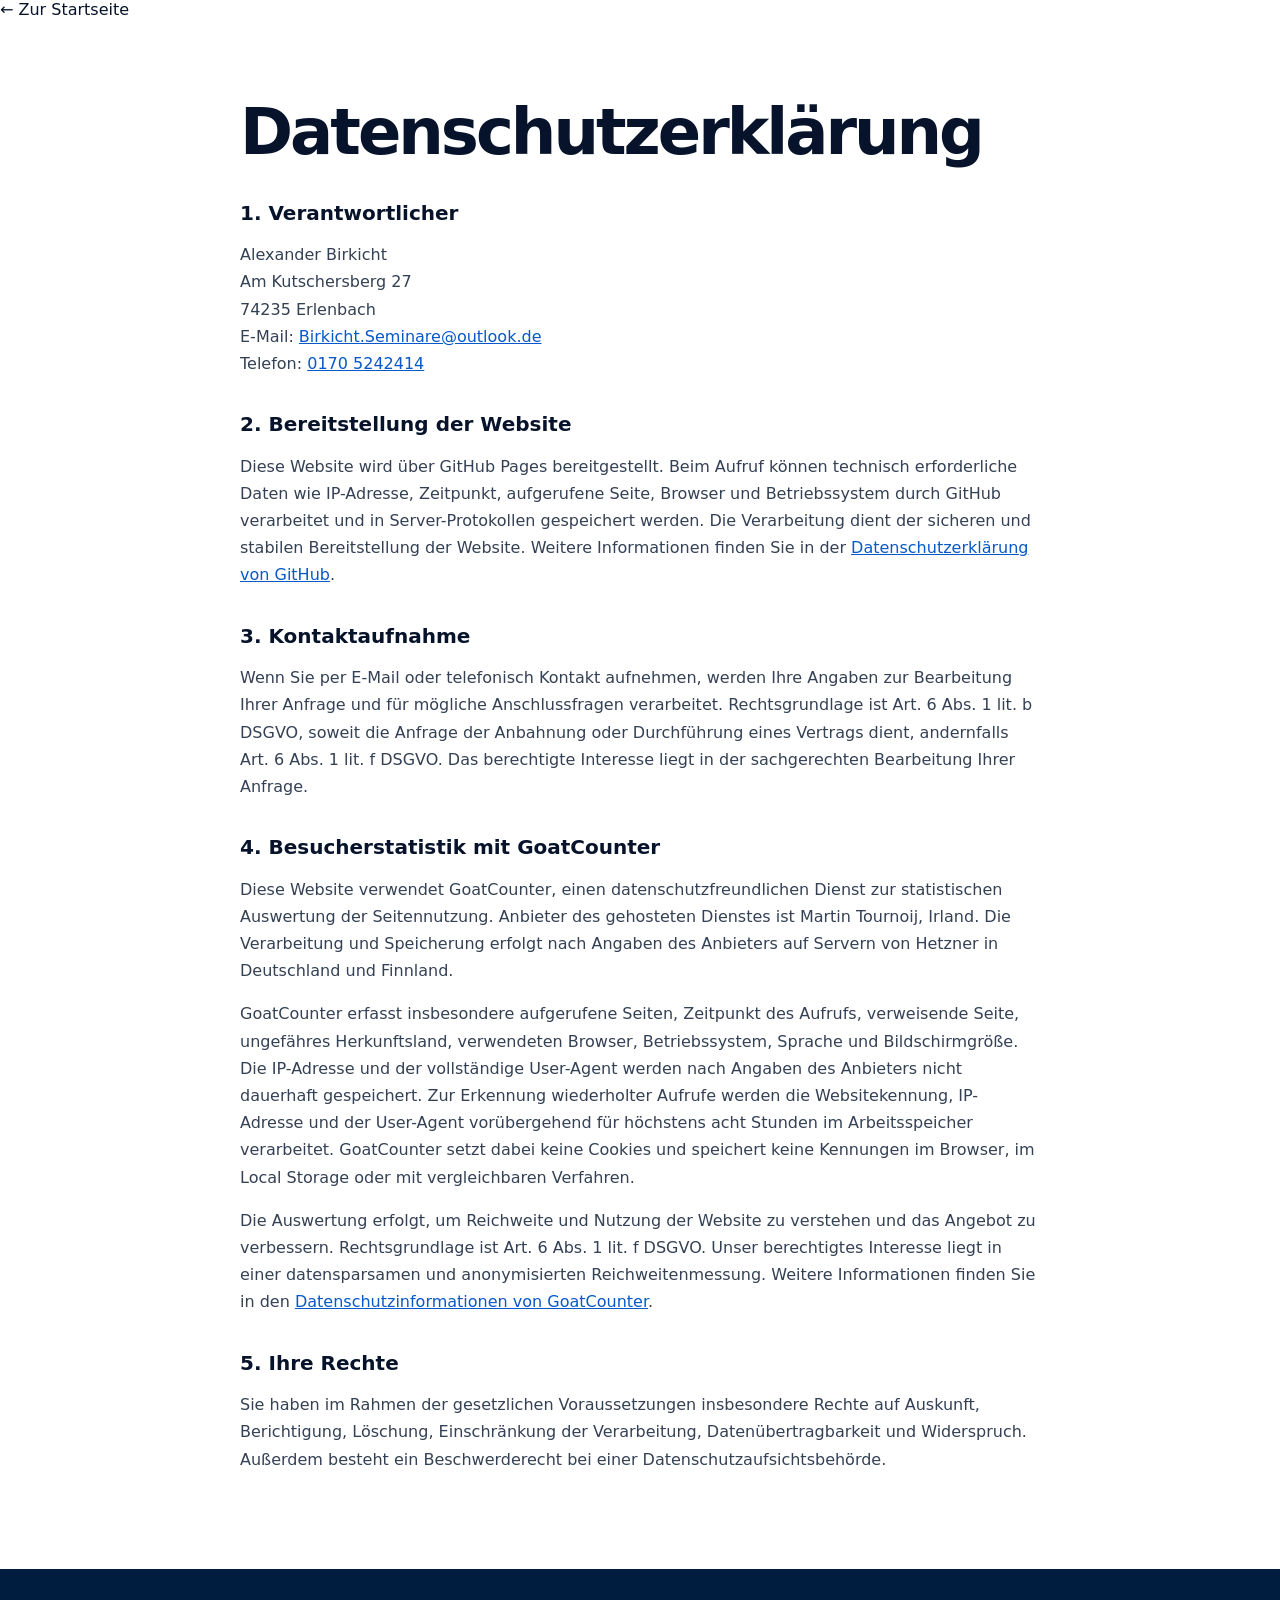
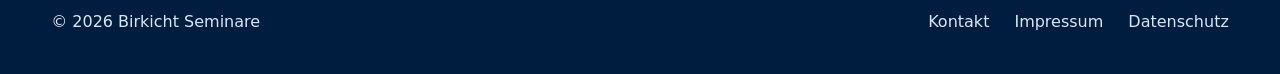
<file: datenschutz.html>
<!doctype html>
<html lang="de">
<head>
  <meta charset="utf-8">
  <meta name="viewport" content="width=device-width, initial-scale=1">
  <title>Datenschutz – Birkicht Seminare</title>
  <link rel="stylesheet" href="styles.css">
</head>
<body>
  <header class="simple-header"><a href="index.html">← Zur Startseite</a></header>

  <main class="legal-page">
    <h1>Datenschutzerklärung</h1>

    <h2>1. Verantwortlicher</h2>
    <p>Alexander Birkicht<br>
      Am Kutschersberg 27<br>
      74235 Erlenbach<br>
      E-Mail: <a href="mailto:Birkicht.Seminare@outlook.de">Birkicht.Seminare@outlook.de</a><br>
      Telefon: <a href="tel:+491705242414">0170 5242414</a>
    </p>

    <h2>2. Bereitstellung der Website</h2>
    <p>Diese Website wird über GitHub Pages bereitgestellt. Beim Aufruf können technisch erforderliche Daten wie IP-Adresse, Zeitpunkt, aufgerufene Seite, Browser und Betriebssystem durch GitHub verarbeitet und in Server-Protokollen gespeichert werden. Die Verarbeitung dient der sicheren und stabilen Bereitstellung der Website. Weitere Informationen finden Sie in der <a href="https://docs.github.com/de/site-policy/privacy-policies/github-general-privacy-statement" target="_blank" rel="noopener noreferrer">Datenschutzerklärung von GitHub</a>.</p>

    <h2>3. Kontaktaufnahme</h2>
    <p>Wenn Sie per E-Mail oder telefonisch Kontakt aufnehmen, werden Ihre Angaben zur Bearbeitung Ihrer Anfrage und für mögliche Anschlussfragen verarbeitet. Rechtsgrundlage ist Art. 6 Abs. 1 lit. b DSGVO, soweit die Anfrage der Anbahnung oder Durchführung eines Vertrags dient, andernfalls Art. 6 Abs. 1 lit. f DSGVO. Das berechtigte Interesse liegt in der sachgerechten Bearbeitung Ihrer Anfrage.</p>

    <h2>4. Besucherstatistik mit GoatCounter</h2>
    <p>Diese Website verwendet GoatCounter, einen datenschutzfreundlichen Dienst zur statistischen Auswertung der Seitennutzung. Anbieter des gehosteten Dienstes ist Martin Tournoij, Irland. Die Verarbeitung und Speicherung erfolgt nach Angaben des Anbieters auf Servern von Hetzner in Deutschland und Finnland.</p>
    <p>GoatCounter erfasst insbesondere aufgerufene Seiten, Zeitpunkt des Aufrufs, verweisende Seite, ungefähres Herkunftsland, verwendeten Browser, Betriebssystem, Sprache und Bildschirmgröße. Die IP-Adresse und der vollständige User-Agent werden nach Angaben des Anbieters nicht dauerhaft gespeichert. Zur Erkennung wiederholter Aufrufe werden die Websitekennung, IP-Adresse und der User-Agent vorübergehend für höchstens acht Stunden im Arbeitsspeicher verarbeitet. GoatCounter setzt dabei keine Cookies und speichert keine Kennungen im Browser, im Local Storage oder mit vergleichbaren Verfahren.</p>
    <p>Die Auswertung erfolgt, um Reichweite und Nutzung der Website zu verstehen und das Angebot zu verbessern. Rechtsgrundlage ist Art. 6 Abs. 1 lit. f DSGVO. Unser berechtigtes Interesse liegt in einer datensparsamen und anonymisierten Reichweitenmessung. Weitere Informationen finden Sie in den <a href="https://www.goatcounter.com/help/privacy" target="_blank" rel="noopener noreferrer">Datenschutzinformationen von GoatCounter</a>.</p>

    <h2>5. Ihre Rechte</h2>
    <p>Sie haben im Rahmen der gesetzlichen Voraussetzungen insbesondere Rechte auf Auskunft, Berichtigung, Löschung, Einschränkung der Verarbeitung, Datenübertragbarkeit und Widerspruch. Außerdem besteht ein Beschwerderecht bei einer Datenschutzaufsichtsbehörde.</p>
  </main>

  <footer class="site-footer"><span>© 2026 Birkicht Seminare</span><nav><a href="kontakt.html">Kontakt</a><a href="impressum.html">Impressum</a><a href="datenschutz.html">Datenschutz</a></nav></footer>

  <script data-goatcounter="https://birkicht-seminare.goatcounter.com/count"
          async src="//gc.zgo.at/count.js"></script>
</body>
</html>
</file>
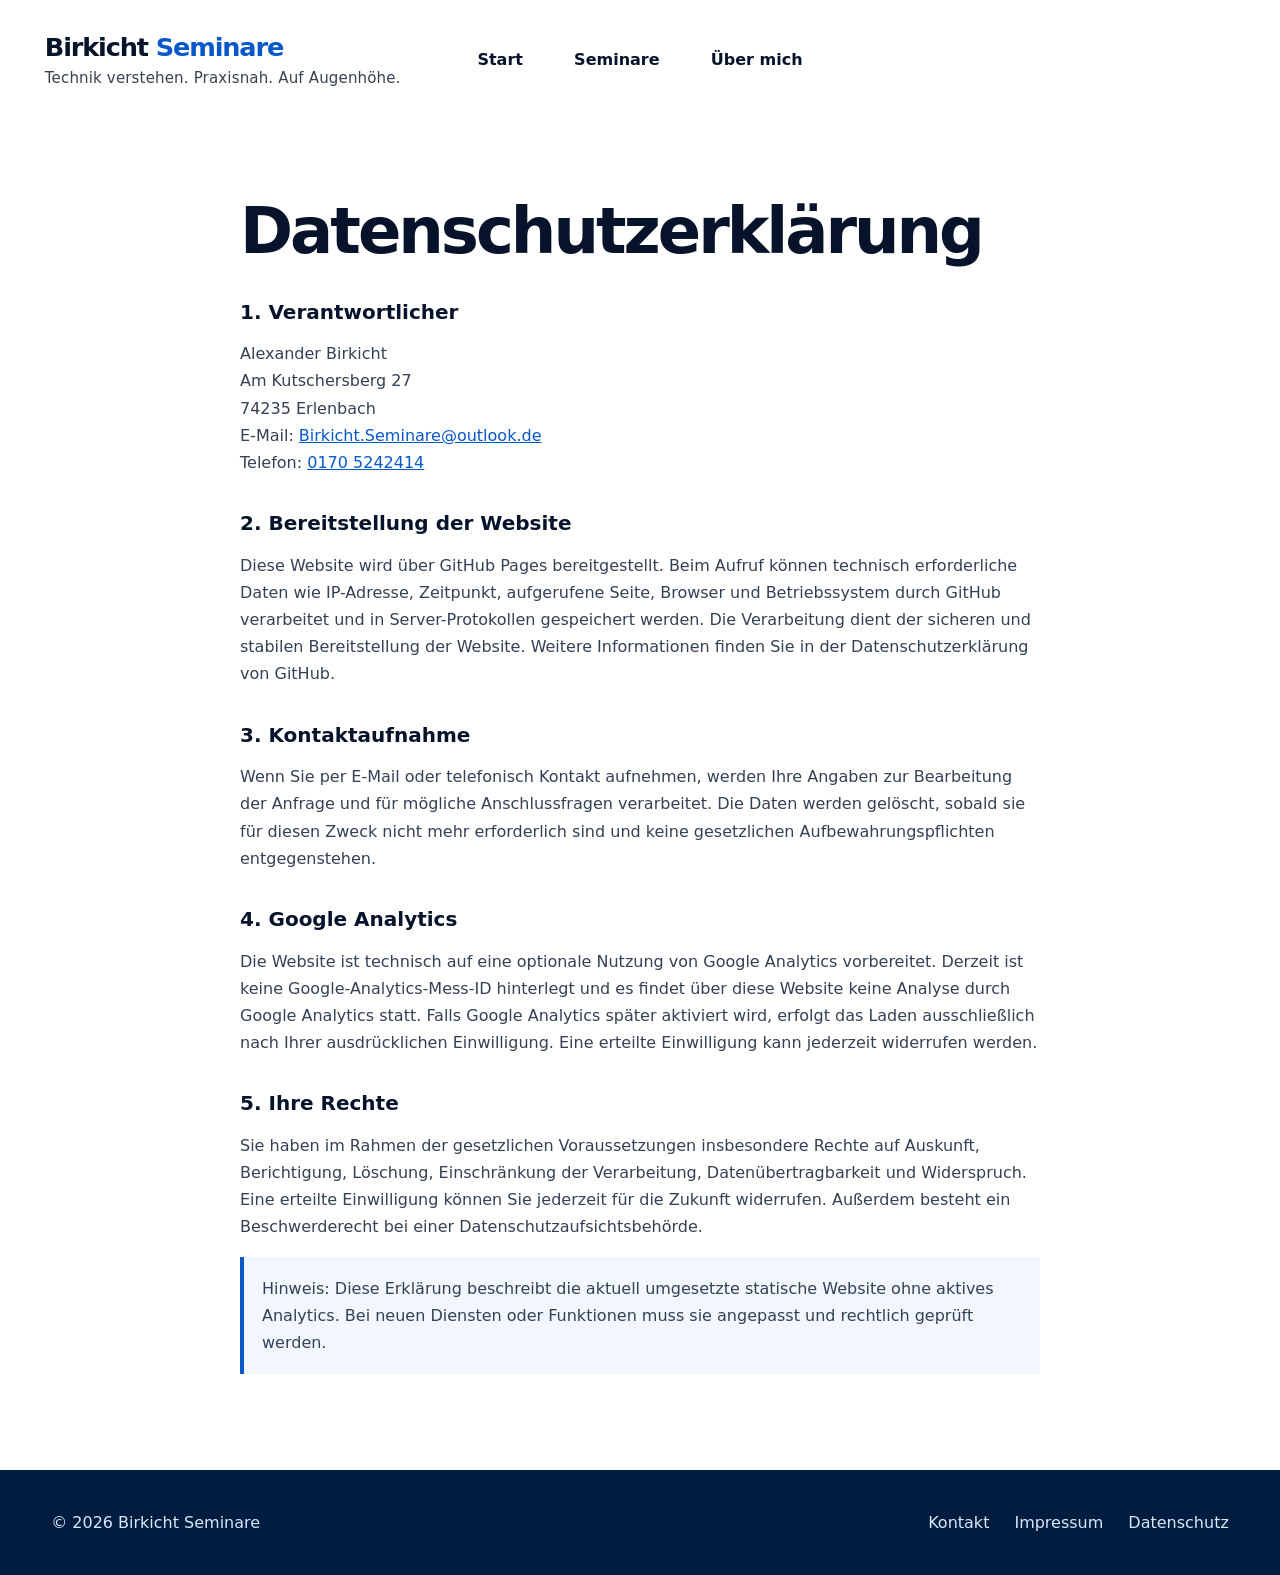
<file: assets/datenschutz.html>
<!doctype html><html lang="de"><head><meta charset="utf-8"><meta name="viewport" content="width=device-width, initial-scale=1"><title>Datenschutz – Birkicht Seminare</title><link rel="stylesheet" href="styles.css"></head><body>
<header class="site-header"><a class="brand" href="index.html"><span>Birkicht <b>Seminare</b></span><small>Technik verstehen. Praxisnah. Auf Augenhöhe.</small></a><nav class="nav"><a href="index.html">Start</a><a href="seminare.html">Seminare</a><a href="ueber-mich.html">Über mich</a></nav></header>
<main class="legal-page"><h1>Datenschutzerklärung</h1><h2>1. Verantwortlicher</h2><p>Alexander Birkicht<br>Am Kutschersberg 27<br>74235 Erlenbach<br>E-Mail: <a href="mailto:Birkicht.Seminare@outlook.de">Birkicht.Seminare@outlook.de</a><br>Telefon: <a href="tel:+491705242414">0170 5242414</a></p>
<h2>2. Bereitstellung der Website</h2><p>Diese Website wird über GitHub Pages bereitgestellt. Beim Aufruf können technisch erforderliche Daten wie IP-Adresse, Zeitpunkt, aufgerufene Seite, Browser und Betriebssystem durch GitHub verarbeitet und in Server-Protokollen gespeichert werden. Die Verarbeitung dient der sicheren und stabilen Bereitstellung der Website. Weitere Informationen finden Sie in der Datenschutzerklärung von GitHub.</p>
<h2>3. Kontaktaufnahme</h2><p>Wenn Sie per E-Mail oder telefonisch Kontakt aufnehmen, werden Ihre Angaben zur Bearbeitung der Anfrage und für mögliche Anschlussfragen verarbeitet. Die Daten werden gelöscht, sobald sie für diesen Zweck nicht mehr erforderlich sind und keine gesetzlichen Aufbewahrungspflichten entgegenstehen.</p>
<h2>4. Google Analytics</h2><p>Die Website ist technisch auf eine optionale Nutzung von Google Analytics vorbereitet. Derzeit ist keine Google-Analytics-Mess-ID hinterlegt und es findet über diese Website keine Analyse durch Google Analytics statt. Falls Google Analytics später aktiviert wird, erfolgt das Laden ausschließlich nach Ihrer ausdrücklichen Einwilligung. Eine erteilte Einwilligung kann jederzeit widerrufen werden.</p>
<h2>5. Ihre Rechte</h2><p>Sie haben im Rahmen der gesetzlichen Voraussetzungen insbesondere Rechte auf Auskunft, Berichtigung, Löschung, Einschränkung der Verarbeitung, Datenübertragbarkeit und Widerspruch. Eine erteilte Einwilligung können Sie jederzeit für die Zukunft widerrufen. Außerdem besteht ein Beschwerderecht bei einer Datenschutzaufsichtsbehörde.</p>
<p class="legal-note">Hinweis: Diese Erklärung beschreibt die aktuell umgesetzte statische Website ohne aktives Analytics. Bei neuen Diensten oder Funktionen muss sie angepasst und rechtlich geprüft werden.</p></main>
<footer class="site-footer"><span>© 2026 Birkicht Seminare</span><nav><a href="kontakt.html">Kontakt</a><a href="impressum.html">Impressum</a><a href="datenschutz.html">Datenschutz</a></nav></footer><script src="analytics.js"></script></body></html>
</file>
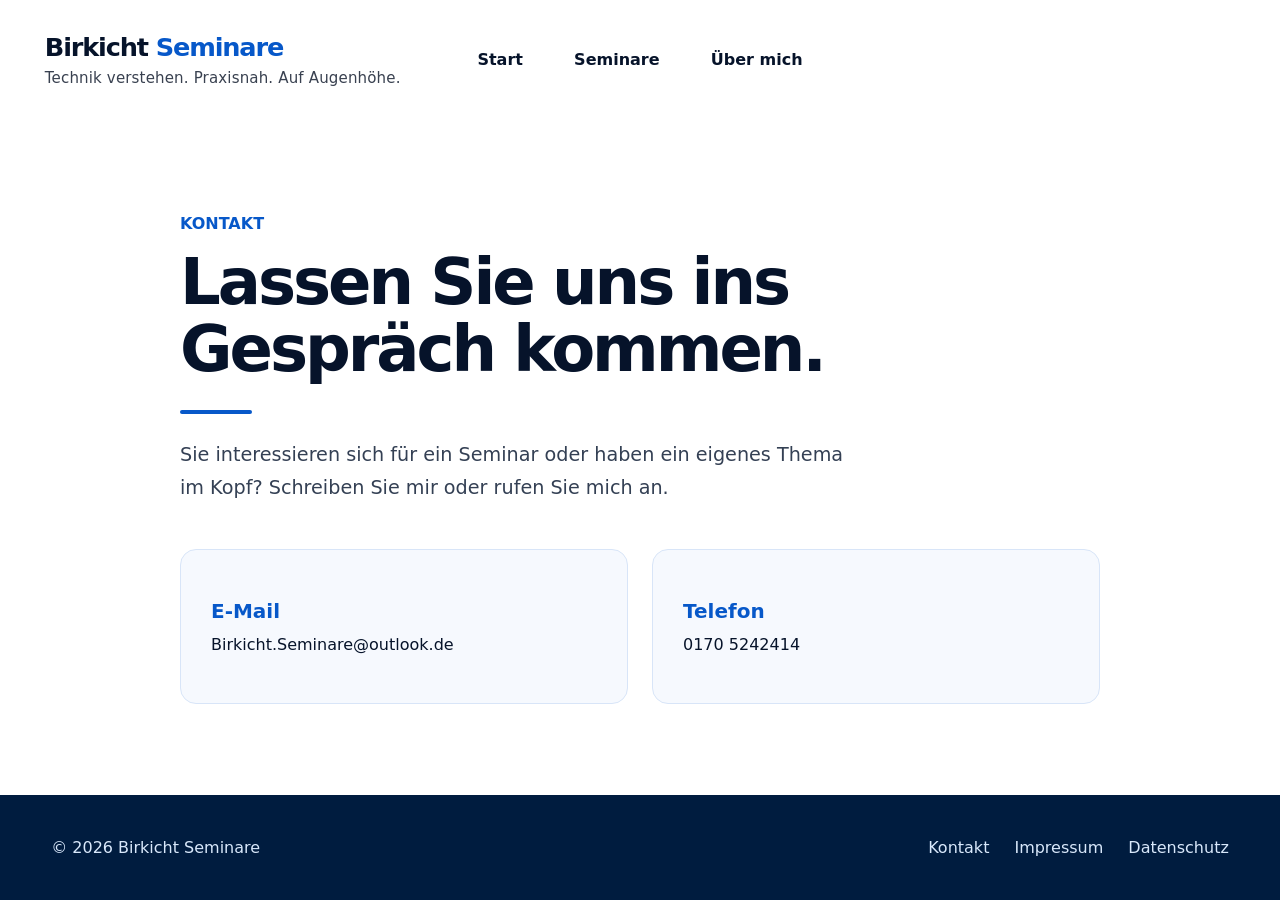
<file: assets/kontakt.html>
<!doctype html><html lang="de"><head><meta charset="utf-8"><meta name="viewport" content="width=device-width, initial-scale=1"><title>Kontakt – Birkicht Seminare</title><link rel="stylesheet" href="styles.css"></head><body>
<header class="site-header"><a class="brand" href="index.html"><span>Birkicht <b>Seminare</b></span><small>Technik verstehen. Praxisnah. Auf Augenhöhe.</small></a><nav class="nav"><a href="index.html">Start</a><a href="seminare.html">Seminare</a><a href="ueber-mich.html">Über mich</a></nav></header>
<main class="content-page"><p class="eyebrow">KONTAKT</p><h1>Lassen Sie uns ins Gespräch kommen.</h1><span class="accent-line"></span><p class="lead">Sie interessieren sich für ein Seminar oder haben ein eigenes Thema im Kopf? Schreiben Sie mir oder rufen Sie mich an.</p><div class="contact-cards"><a href="mailto:Birkicht.Seminare@outlook.de"><strong>E-Mail</strong><span>Birkicht.Seminare@outlook.de</span></a><a href="tel:+491705242414"><strong>Telefon</strong><span>0170 5242414</span></a></div></main>
<footer class="site-footer"><span>© 2026 Birkicht Seminare</span><nav><a href="kontakt.html">Kontakt</a><a href="impressum.html">Impressum</a><a href="datenschutz.html">Datenschutz</a></nav></footer><script src="analytics.js"></script></body></html>
</file>
<file: styles.css>
:root {
  --blue: #0758c9;
  --blue-dark: #0048ad;
  --ink: #06132a;
  --muted: #344054;
  --line: #d8e5f8;
  --white: #fff;
  --max-width: 1440px;
}

* { box-sizing: border-box; }

html { scroll-behavior: smooth; }

body {
  margin: 0;
  min-height: 100vh;
  display: flex;
  flex-direction: column;
  color: var(--ink);
  background: var(--white);
  font-family: Inter, ui-sans-serif, system-ui, -apple-system, BlinkMacSystemFont, "Segoe UI", sans-serif;
  -webkit-font-smoothing: antialiased;
}

body > main { flex: 1 0 auto; }
.site-footer { flex-shrink: 0; width: 100%; }

a { color: inherit; text-decoration: none; }

.site-header {
  width: min(calc(100% - 7vw), var(--max-width));
  height: 118px;
  margin: 0 auto;
  display: grid;
  grid-template-columns: 1fr auto 1fr;
  align-items: center;
  gap: 32px;
  position: relative;
  z-index: 10;
}

.brand { display: flex; flex-direction: column; align-items: flex-start; }
.brand > span { font-size: clamp(1.55rem, 2vw, 2.05rem); font-weight: 800; letter-spacing: -.045em; }
.brand > span b { color: var(--blue); font: inherit; }
.brand small { margin-top: 7px; color: #394150; font-size: .94rem; letter-spacing: .01em; }

.nav { height: 100%; display: flex; align-items: center; gap: clamp(30px, 4vw, 62px); font-weight: 600; }
.nav a { height: 100%; display: grid; place-items: center; position: relative; transition: color .2s ease; }
.nav a:hover, .nav a:focus-visible, .nav a.active { color: var(--blue); }
.nav a.active::after { content: ""; width: 50px; height: 3px; border-radius: 3px; background: var(--blue); position: absolute; bottom: 24px; }

.button { min-height: 54px; padding: 0 30px; border-radius: 999px; display: inline-flex; align-items: center; justify-content: center; gap: 18px; font-weight: 700; transition: transform .2s ease, box-shadow .2s ease, background .2s ease; }
.button:hover, .button:focus-visible { transform: translateY(-2px); }
.button-primary { color: white; background: linear-gradient(135deg, #0868ed, #0349b6); box-shadow: 0 9px 20px rgba(3, 76, 183, .23); }
.button-outline { color: var(--blue-dark); border: 1px solid #6f9bd6; background: rgba(255,255,255,.72); }
.header-button { justify-self: end; min-height: 52px; }

.hero {
  min-height: 580px;
  position: relative;
  overflow: hidden;
  background:
    radial-gradient(circle at 68% 47%, rgba(72, 162, 255, .25), transparent 25%),
    linear-gradient(116deg, #fff 0%, #fff 38%, #edf5ff 60%, #fff 100%);
}

.hero::after {
  content: "";
  position: absolute;
  inset: auto 0 0;
  height: 155px;
  background: linear-gradient(167deg, transparent 45%, #001c3f 46%);
  z-index: 1;
}

.hero-copy {
  width: min(calc(100% - 7vw), var(--max-width));
  min-height: 580px;
  margin: 0 auto;
  padding: 75px 0 140px 18px;
  position: relative;
  z-index: 3;
}

h1 { margin: 0; font-size: clamp(3rem, 4.25vw, 4.35rem); line-height: 1.04; letter-spacing: -.047em; }
h1 strong { color: var(--blue); font-weight: 800; }
.accent-line { display: block; width: 72px; height: 4px; margin: 28px 0 25px; border-radius: 4px; background: var(--blue); }
.hero-copy p { margin: 0; color: var(--muted); font-size: clamp(1rem, 1.35vw, 1.16rem); line-height: 1.65; }
.hero-actions { display: flex; gap: 24px; margin-top: 34px; }

.hero-photo { position: absolute; z-index: 2; right: 0; top: 0; width: 62%; height: 570px; overflow: hidden; }
.hero-photo::before { content: ""; position: absolute; z-index: 2; inset: 0 auto 0 0; width: 30%; background: linear-gradient(90deg, #f7faff 0%, rgba(247,250,255,0) 100%); }
.hero-photo img { width: 100%; height: 100%; display: block; object-fit: cover; object-position: 62% center; }

.benefits {
  width: min(calc(100% - 8vw), 1400px);
  margin: -62px auto 0;
  display: grid;
  grid-template-columns: repeat(4, 1fr);
  gap: 20px;
  position: relative;
  z-index: 5;
}

.benefit-card { min-height: 282px; padding: 27px 34px 30px; text-align: center; border: 1px solid #edf1f6; border-radius: 16px; background: rgba(255,255,255,.98); box-shadow: 0 18px 42px rgba(3, 30, 66, .1); }
.icon { width: 70px; height: 70px; margin: 0 auto 13px; border-radius: 50%; display: grid; place-items: center; color: var(--blue); background: #f1f6ff; font-size: 2.25rem; font-weight: 500; line-height: 1; text-shadow: 0 5px 13px rgba(0, 77, 186, .16); }
.icon img { width: 45px; height: 45px; display: block; }
.icon.rocket { font-size: 2.9rem; font-weight: 300; }
.benefit-card h2 { margin: 0; font-size: 1.17rem; letter-spacing: -.02em; }
.benefit-card > span { display: block; width: 36px; height: 3px; margin: 12px auto 13px; border-radius: 3px; background: var(--blue); }
.benefit-card p { margin: 0; color: var(--muted); font-size: .96rem; line-height: 1.55; }
.about { min-height: 180px; display: grid; place-items: center; padding: 60px 24px; text-align: center; font-size: 1.45rem; font-weight: 700; }
.about > div { display: flex; flex-direction: column; align-items: center; gap: 18px; }
.about a { color: var(--blue); font-size: 1rem; }
.about-page { background: linear-gradient(180deg, #f7faff 0, white 42%); }
.about-intro { width: min(calc(100% - 8vw), 1320px); margin: 0 auto; padding: 65px 0 80px; display: grid; grid-template-columns: minmax(300px, .82fr) 1.18fr; align-items: center; gap: clamp(45px, 7vw, 105px); }
.about-photo { position: relative; padding: 18px; }
.about-photo::before { content: ""; position: absolute; inset: 0 14% 8% 0; border-radius: 30px; background: #dcecff; transform: rotate(-3deg); }
.about-photo img { position: relative; z-index: 1; width: 100%; max-height: 650px; display: block; object-fit: cover; object-position: center 28%; border-radius: 26px; box-shadow: 0 24px 55px rgba(3,30,66,.16); }
.about-copy h1 { margin: 22px 0 0; font-size: clamp(2.7rem, 4.3vw, 4.5rem); }
.about-copy p:not(.eyebrow) { color: var(--muted); font-size: 1.06rem; line-height: 1.75; }
.about-copy .lead { margin-top: 24px; color: var(--ink); font-size: 1.28rem; font-weight: 650; line-height: 1.55; }
.about-details { width: min(calc(100% - 8vw), 1320px); margin: 0 auto 80px; display: grid; grid-template-columns: repeat(3, 1fr); gap: 22px; }
.about-details article { padding: 32px; border: 1px solid #e1eaf6; border-radius: 18px; background: white; box-shadow: 0 15px 40px rgba(3,30,66,.07); }
.about-details article > span { color: var(--blue); font-weight: 800; }
.about-details h2 { margin: 18px 0 12px; font-size: 1.3rem; }
.about-details p { margin: 0; color: var(--muted); line-height: 1.65; }
.about-motivation { padding: 75px max(6vw, 28px); display: grid; grid-template-columns: .8fr 1.2fr; gap: clamp(40px, 8vw, 120px); color: white; background: #001c3f; }
.about-motivation > div { max-width: 650px; }
.about-motivation .eyebrow { color: #79b5ff; }
.about-motivation h2 { margin: 18px 0 0; font-size: clamp(2rem, 3vw, 3.2rem); line-height: 1.12; }
.about-motivation p { color: #d6e2f1; font-size: 1.04rem; line-height: 1.7; }
.about-motivation .button { margin-top: 15px; }

.course-page { background: #fff; }
.course-hero { min-height: 480px; padding: 65px max(6vw, 30px); position: relative; display: flex; align-items: center; overflow: hidden; background: radial-gradient(circle at 78% 40%, rgba(58,153,255,.32), transparent 24%), linear-gradient(120deg, #f8fbff, #d8eaff); }
.course-hero::before, .course-hero::after { content: ""; position: absolute; border: 1px solid rgba(0,88,202,.14); border-radius: 50%; }
.course-hero::before { width: 420px; height: 420px; right: 8%; top: -120px; }
.course-hero::after { width: 610px; height: 610px; right: -13%; bottom: -360px; }
.course-hero-copy { width: min(760px, 64%); position: relative; z-index: 2; }
.back-link { display: inline-block; margin-bottom: 38px; color: var(--blue-dark); font-weight: 700; }
.course-hero h1 { margin: 16px 0 22px; font-size: clamp(3rem, 5vw, 5rem); }
.course-hero-copy > p:not(.eyebrow) { max-width: 660px; color: var(--muted); font-size: 1.16rem; line-height: 1.65; }
.course-hero-copy .button { margin-top: 18px; }
.course-symbol { position: absolute; z-index: 1; right: 10%; color: rgba(0,80,190,.14); font-size: clamp(9rem, 20vw, 18rem); font-weight: 800; line-height: 1; }
.course-visual { position: absolute; z-index: 1; right: 2%; top: 50%; width: 44%; height: 88%; overflow: hidden; transform: translateY(-50%); pointer-events: none; }
.course-visual img { display: block; }
.course-visual-crop img { position: absolute; top: 50%; right: 0; width: 150%; max-width: none; height: auto; transform: translateY(-50%); }
.course-visual-custom img { width: 145%; }
.course-visual-full { height: 78%; border-radius: 26px; box-shadow: 0 22px 55px rgba(0,74,170,.16); }
.course-visual-full img { width: 100%; height: 100%; object-fit: cover; object-position: center; }
.course-phone .course-symbol, .course-windows .course-symbol { font-weight: 400; }
.course-facts { width: min(calc(100% - 8vw), 1320px); margin: -34px auto 0; position: relative; z-index: 3; display: grid; grid-template-columns: repeat(4, 1fr); overflow: hidden; border: 1px solid #dfe9f6; border-radius: 16px; background: white; box-shadow: 0 16px 45px rgba(3,30,66,.1); }
.course-facts div { min-height: 120px; padding: 25px; display: flex; flex-direction: column; justify-content: center; gap: 10px; border-right: 1px solid #e2eaf4; }
.course-facts div:last-child { border: 0; }
.course-facts small { color: var(--blue); font-weight: 800; letter-spacing: .06em; }
.course-facts strong { line-height: 1.35; }
.course-body { width: min(calc(100% - 8vw), 1200px); margin: 0 auto; padding: 100px 0 85px; display: grid; grid-template-columns: 1.35fr .65fr; gap: clamp(45px, 8vw, 110px); }
.course-main h2, .course-side h2, .custom-intro h2, .topic-cloud h2 { font-size: clamp(1.9rem, 3vw, 3rem); letter-spacing: -.035em; }
.course-main p { color: var(--muted); font-size: 1.05rem; line-height: 1.75; }
.course-main h2:not(:first-of-type) { margin-top: 55px; }
.check-list { padding: 0; list-style: none; }
.check-list li { padding: 11px 0 11px 38px; position: relative; color: var(--muted); line-height: 1.5; }
.check-list li::before { content: "✓"; position: absolute; left: 0; top: 8px; width: 25px; height: 25px; display: grid; place-items: center; color: white; border-radius: 50%; background: var(--blue); font-size: .8rem; font-weight: 800; }
.course-side { padding: 32px; align-self: start; border-radius: 18px; background: #f1f6fd; }
.course-side h2 { margin-top: 0; font-size: 1.55rem; }
.course-side > ul { padding-left: 20px; color: var(--muted); line-height: 1.75; }
.device-note { margin-top: 28px; padding: 22px; border-left: 4px solid var(--blue); background: white; }
.device-note p { margin-bottom: 0; color: var(--muted); line-height: 1.55; }
.course-flow { padding: 75px max(5vw, 26px); text-align: center; background: #f4f8fe; }
.course-flow > h2 { margin: 14px 0 40px; font-size: clamp(2rem, 3.5vw, 3.4rem); }
.course-flow > div { width: min(100%, 1180px); margin: auto; display: grid; grid-template-columns: repeat(4, 1fr); gap: 18px; }
.course-flow article { padding: 28px 20px; border-radius: 15px; background: white; }
.course-flow article b { width: 38px; height: 38px; margin: auto; display: grid; place-items: center; color: var(--blue); border-radius: 50%; background: #e8f2ff; }
.course-flow h3 { margin: 17px 0 8px; }.course-flow article p { margin: 0; color: var(--muted); line-height: 1.5; }
.course-bottom { padding: 58px max(6vw, 26px); display: flex; align-items: center; justify-content: space-between; gap: 35px; color: white; background: #001c3f; }
.course-bottom h2 { margin: 0; font-size: 2rem; }.course-bottom p { margin-bottom: 0; color: #d8e5f3; }
.custom-intro { width: min(calc(100% - 8vw), 950px); margin: auto; padding: 100px 0 65px; text-align: center; }
.custom-intro > p:not(.eyebrow) { max-width: 780px; margin: auto; color: var(--muted); font-size: 1.08rem; line-height: 1.75; }
.custom-steps { width: min(calc(100% - 8vw), 1320px); margin: 0 auto 90px; display: grid; grid-template-columns: repeat(4, 1fr); gap: 18px; }
.custom-steps article { padding: 30px; border: 1px solid #e2eaf4; border-radius: 16px; }
.custom-steps b { color: var(--blue); }.custom-steps h3 { font-size: 1.25rem; }.custom-steps p { color: var(--muted); line-height: 1.6; }
.topic-cloud { padding: 75px max(5vw, 26px); text-align: center; background: #f2f7fd; }
.topic-cloud div { max-width: 900px; margin: 32px auto 0; display: flex; flex-wrap: wrap; justify-content: center; gap: 12px; }
.topic-cloud span { padding: 13px 20px; color: var(--blue-dark); border: 1px solid #a8c7ed; border-radius: 999px; background: white; font-weight: 650; }

.site-footer { min-height: 105px; padding: 28px max(4vw, 24px); display: flex; align-items: center; justify-content: space-between; gap: 24px; color: #d8e8fb; background: #001c3f; }
.site-footer nav { display: flex; flex-wrap: wrap; gap: 25px; }
.site-footer a:hover { color: white; text-decoration: underline; }
.seminar-hero { min-height: 325px; padding: 50px max(5.5vw, 28px); background: radial-gradient(circle at 82% 42%, rgba(31,123,239,.32), transparent 30%), linear-gradient(115deg, #fff 10%, #edf5ff 58%, #b8d9ff); border-bottom-right-radius: 170px; }
.seminar-hero > div { max-width: 1400px; margin: auto; }
.seminar-hero small, .eyebrow { color: var(--blue); font-weight: 800; }
.seminar-hero h1 { margin-top: 28px; font-size: clamp(2.4rem, 4vw, 3.7rem); }
.seminar-hero p { max-width: 570px; color: var(--muted); font-size: 1.08rem; line-height: 1.65; }
.seminar-grid { width: min(calc(100% - 8vw), 1400px); margin: 24px auto; display: grid; grid-template-columns: repeat(2, 1fr); gap: 24px; }
.seminar-card { overflow: hidden; border: 1px solid #e4ebf5; border-radius: 15px; background: white; box-shadow: 0 14px 40px rgba(3,30,66,.1); }
.seminar-card > img { display: block; width: 100%; height: 290px; object-fit: cover; }
.seminar-content { padding: 28px; }
.seminar-content h2 { margin: 0 0 7px; font-size: 1.32rem; }
.seminar-content h3 { margin: 0; color: var(--blue); font-size: .98rem; }
.seminar-content p { color: var(--muted); line-height: 1.6; }
.seminar-content dl { border-top: 1px solid #d8dee8; padding-top: 12px; font-size: .91rem; }
.seminar-content dl div { display: grid; grid-template-columns: 130px 1fr; gap: 10px; padding: 4px 0; }
.seminar-content dt { color: var(--blue-dark); font-weight: 650; }
.seminar-content dd { margin: 0; }
.mini-button { display: inline-flex; margin-top: 8px; padding: 12px 20px; color: white; border-radius: 999px; background: var(--blue); font-weight: 700; font-size: .9rem; }
.seminar-cta { width: min(calc(100% - 8vw), 1400px); margin: 0 auto 38px; padding: 30px 45px; display: flex; align-items: center; justify-content: space-between; gap: 30px; border-radius: 15px; background: #edf5ff; }
.seminar-cta p { margin: 7px 0 0; color: var(--muted); }
.content-page, .legal-page { width: min(calc(100% - 40px), 920px); min-height: calc(100vh - 223px); margin: 0 auto; padding: 80px 0; }
.content-page h1, .legal-page h1 { font-size: clamp(2.5rem, 5vw, 4rem); }
.lead { max-width: 690px; color: var(--muted); font-size: 1.2rem; line-height: 1.7; }
.contact-cards { display: grid; grid-template-columns: repeat(2, 1fr); gap: 24px; margin-top: 45px; }
.contact-cards a { min-height: 155px; padding: 30px; display: flex; flex-direction: column; justify-content: center; gap: 12px; border: 1px solid var(--line); border-radius: 16px; background: #f6f9fe; }
.contact-cards strong { color: var(--blue); font-size: 1.25rem; }
.contact-cards span { word-break: break-word; }
.legal-page { max-width: 800px; }
.legal-page h1 { margin-top: 0; }
.legal-page h2 { margin-top: 35px; font-size: 1.25rem; }
.legal-page p { color: var(--muted); line-height: 1.7; }
.legal-page a { color: var(--blue); text-decoration: underline; }
.legal-note { padding: 18px; border-left: 4px solid var(--blue); background: #f1f6ff; }
.consent-banner { position: fixed; z-index: 50; right: 22px; bottom: 22px; left: 22px; max-width: 960px; margin: auto; padding: 20px; display: flex; align-items: center; justify-content: space-between; gap: 22px; border-radius: 14px; color: white; background: #061a36; box-shadow: 0 15px 50px rgba(0,0,0,.3); }
.consent-banner p { margin: 5px 0 0; }
.consent-actions { display: flex; gap: 10px; }
.consent-actions button { padding: 11px 17px; border: 1px solid #c8dbf5; border-radius: 999px; color: white; background: transparent; cursor: pointer; }
.consent-actions .accept { border-color: var(--blue); background: var(--blue); }

@media (max-width: 1050px) {
  .site-header { grid-template-columns: 1fr auto; height: auto; min-height: 104px; padding: 18px 0; }
  .nav { order: 3; grid-column: 1 / -1; height: 48px; justify-content: center; }
  .nav a.active::after { bottom: 0; }
  .hero { min-height: 680px; }
  .hero-copy { min-height: 680px; padding-top: 70px; }
  .hero-photo { opacity: .42; width: 65%; height: 650px; }
  .hero-photo::before { width: 55%; }
  .benefits { grid-template-columns: repeat(2, 1fr); }
}

@media (max-width: 680px) {
  .site-header { width: min(calc(100% - 36px), var(--max-width)); grid-template-columns: 1fr; gap: 14px; }
  .brand { align-items: center; text-align: center; }
  .brand small { font-size: .78rem; }
  .header-button { display: none; }
  .nav { order: initial; grid-column: auto; width: 100%; gap: 26px; font-size: .91rem; }
  .hero { min-height: 650px; }
  .hero-copy { width: calc(100% - 36px); min-height: 650px; padding: 60px 0 155px; }
  h1 { font-size: clamp(2.7rem, 13vw, 3.8rem); }
  .desktop-only { display: none; }
  .hero-copy p { max-width: 92%; }
  .hero-actions { align-items: stretch; flex-direction: column; max-width: 310px; gap: 13px; }
  .button { min-height: 52px; padding: 0 23px; }
  .hero-photo { width: 100%; height: 650px; opacity: .19; }
  .hero-photo::before { width: 80%; }
  .benefits { width: calc(100% - 36px); grid-template-columns: 1fr; margin-top: -72px; }
  .benefit-card { min-height: auto; }
  .seminar-hero { border-bottom-right-radius: 80px; }
  .seminar-grid, .contact-cards { grid-template-columns: 1fr; }
  .seminar-card > img { height: 210px; }
  .seminar-content dl div { grid-template-columns: 112px 1fr; }
  .seminar-cta, .site-footer, .consent-banner { align-items: stretch; flex-direction: column; }
  .seminar-cta { padding: 26px; }
  .content-page, .legal-page { padding: 50px 0; }
}

@media (prefers-reduced-motion: reduce) {
  html { scroll-behavior: auto; }
  *, *::before, *::after { transition: none !important; }
}

/* Kompakte Smartphone-Ansicht */
@media (max-width: 680px) {
  .site-header { width: calc(100% - 28px); min-height: 0; padding: 15px 0 10px; gap: 8px; }
  .brand > span { font-size: 1.45rem; }
  .brand small { margin-top: 3px; font-size: .72rem; }
  .nav { height: 42px; gap: 25px; font-size: .87rem; }
  .nav a.active::after { width: 34px; height: 2px; }
  .hero { min-height: 0; display: flex; flex-direction: column; overflow: visible; background: white; }
  .hero-photo { position: relative; order: 1; top: auto; right: auto; width: 100%; height: 270px; opacity: 1; overflow: hidden; background: #edf5ff; }
  .hero-photo::before { width: 22%; background: linear-gradient(90deg, white, transparent); }
  .hero-photo img { object-fit: cover; object-position: 76% center; }
  .hero-copy { order: 2; width: calc(100% - 36px); min-height: 0; padding: 34px 0 125px; }
  h1 { font-size: clamp(2.45rem, 11.3vw, 3.25rem); line-height: 1.02; }
  .accent-line { width: 55px; height: 3px; margin: 20px 0; }
  .hero-copy p { max-width: 100%; font-size: .98rem; line-height: 1.55; }
  .hero-actions { max-width: none; margin-top: 25px; }
  .hero-actions .button { width: 100%; min-height: 48px; font-size: .93rem; }
  .hero::after { height: 100px; background: linear-gradient(166deg, transparent 45%, #001c3f 46%); }
  .benefits { width: calc(100% - 28px); grid-template-columns: repeat(2, minmax(0, 1fr)); gap: 10px; margin-top: -62px; }
  .benefit-card { min-height: 155px; padding: 16px 10px; border-radius: 12px; }
  .icon { width: 44px; height: 44px; margin-bottom: 9px; font-size: 1.45rem; }
  .icon img { width: 29px; height: 29px; }
  .icon.rocket { font-size: 1.9rem; }
  .benefit-card h2 { font-size: .88rem; line-height: 1.25; }
  .benefit-card > span { width: 28px; height: 2px; margin: 9px auto; }
  .benefit-card p { font-size: .74rem; line-height: 1.35; }
  .about { min-height: 120px; padding: 38px 20px; font-size: 1.05rem; }
  .about-intro { width: calc(100% - 36px); padding: 32px 0 48px; grid-template-columns: 1fr; gap: 36px; }
  .about-photo { padding: 10px; }
  .about-photo img { max-height: 430px; object-position: center 25%; }
  .about-copy h1 { font-size: 2.45rem; }
  .about-copy p:not(.eyebrow) { font-size: .98rem; line-height: 1.65; }
  .about-details { width: calc(100% - 36px); margin-bottom: 50px; grid-template-columns: 1fr; gap: 12px; }
  .about-details article { padding: 23px; }
  .about-motivation { padding: 48px 24px; grid-template-columns: 1fr; gap: 25px; }
  .about-motivation h2 { font-size: 2rem; }
  .course-hero { min-height: 470px; padding: 38px 22px 70px; align-items: flex-start; }
  .course-hero-copy { width: 100%; }
  .back-link { margin-bottom: 30px; }
  .course-hero h1 { font-size: 2.65rem; }
  .course-hero-copy > p:not(.eyebrow) { font-size: .98rem; }
  .course-symbol { right: -5%; bottom: 0; font-size: 9rem; }
  .course-hero:has(.course-visual) { min-height: 680px; padding-bottom: 260px; }
  .course-visual { top: auto; right: 0; bottom: 14px; width: 100%; height: 225px; transform: none; }
  .course-visual-crop img { top: 50%; right: 0; width: 150%; transform: translateY(-50%); }
  .course-visual-custom img { width: 145%; }
  .course-visual-full { right: 18px; width: calc(100% - 36px); height: 215px; border-radius: 18px; }
  .course-facts { width: calc(100% - 28px); grid-template-columns: repeat(2, 1fr); margin-top: -28px; }
  .course-facts div { min-height: 105px; padding: 18px; border-bottom: 1px solid #e2eaf4; }
  .course-facts div:nth-child(2) { border-right: 0; }
  .course-facts div:nth-child(n+3) { border-bottom: 0; }
  .course-facts small { font-size: .7rem; }
  .course-facts strong { font-size: .88rem; }
  .course-body { width: calc(100% - 36px); padding: 65px 0 55px; grid-template-columns: 1fr; gap: 35px; }
  .course-main h2, .custom-intro h2, .topic-cloud h2 { font-size: 2rem; }
  .course-side { padding: 24px; }
  .course-flow { padding: 55px 18px; }
  .course-flow > div { grid-template-columns: repeat(2, 1fr); gap: 10px; }
  .course-flow article { padding: 20px 12px; }
  .course-flow article p { font-size: .84rem; }
  .course-bottom { align-items: stretch; flex-direction: column; }
  .course-bottom .button { width: 100%; }
  .custom-intro { width: calc(100% - 36px); padding: 70px 0 45px; }
  .custom-steps { width: calc(100% - 36px); margin-bottom: 55px; grid-template-columns: 1fr; gap: 10px; }
}
</file>
<file: assets/styles.css>
:root {
  --blue: #0758c9;
  --blue-dark: #0048ad;
  --ink: #06132a;
  --muted: #344054;
  --line: #d8e5f8;
  --white: #fff;
  --max-width: 1440px;
}

* { box-sizing: border-box; }

html { scroll-behavior: smooth; }

body {
  margin: 0;
  min-height: 100vh;
  display: flex;
  flex-direction: column;
  color: var(--ink);
  background: var(--white);
  font-family: Inter, ui-sans-serif, system-ui, -apple-system, BlinkMacSystemFont, "Segoe UI", sans-serif;
  -webkit-font-smoothing: antialiased;
}

body > main { flex: 1 0 auto; }
.site-footer { flex-shrink: 0; width: 100%; }

a { color: inherit; text-decoration: none; }

.site-header {
  width: min(calc(100% - 7vw), var(--max-width));
  height: 118px;
  margin: 0 auto;
  display: grid;
  grid-template-columns: 1fr auto 1fr;
  align-items: center;
  gap: 32px;
  position: relative;
  z-index: 10;
}

.brand { display: flex; flex-direction: column; align-items: flex-start; }
.brand > span { font-size: clamp(1.55rem, 2vw, 2.05rem); font-weight: 800; letter-spacing: -.045em; }
.brand > span b { color: var(--blue); font: inherit; }
.brand small { margin-top: 7px; color: #394150; font-size: .94rem; letter-spacing: .01em; }

.nav { height: 100%; display: flex; align-items: center; gap: clamp(30px, 4vw, 62px); font-weight: 600; }
.nav a { height: 100%; display: grid; place-items: center; position: relative; transition: color .2s ease; }
.nav a:hover, .nav a:focus-visible, .nav a.active { color: var(--blue); }
.nav a.active::after { content: ""; width: 50px; height: 3px; border-radius: 3px; background: var(--blue); position: absolute; bottom: 24px; }

.button { min-height: 54px; padding: 0 30px; border-radius: 999px; display: inline-flex; align-items: center; justify-content: center; gap: 18px; font-weight: 700; transition: transform .2s ease, box-shadow .2s ease, background .2s ease; }
.button:hover, .button:focus-visible { transform: translateY(-2px); }
.button-primary { color: white; background: linear-gradient(135deg, #0868ed, #0349b6); box-shadow: 0 9px 20px rgba(3, 76, 183, .23); }
.button-outline { color: var(--blue-dark); border: 1px solid #6f9bd6; background: rgba(255,255,255,.72); }
.header-button { justify-self: end; min-height: 52px; }

.hero {
  min-height: 580px;
  position: relative;
  overflow: hidden;
  background:
    radial-gradient(circle at 68% 47%, rgba(72, 162, 255, .25), transparent 25%),
    linear-gradient(116deg, #fff 0%, #fff 38%, #edf5ff 60%, #fff 100%);
}

.hero::after {
  content: "";
  position: absolute;
  inset: auto 0 0;
  height: 155px;
  background: linear-gradient(167deg, transparent 45%, #001c3f 46%);
  z-index: 1;
}

.hero-copy {
  width: min(calc(100% - 7vw), var(--max-width));
  min-height: 580px;
  margin: 0 auto;
  padding: 75px 0 140px 18px;
  position: relative;
  z-index: 3;
}

h1 { margin: 0; font-size: clamp(3rem, 4.25vw, 4.35rem); line-height: 1.04; letter-spacing: -.047em; }
h1 strong { color: var(--blue); font-weight: 800; }
.accent-line { display: block; width: 72px; height: 4px; margin: 28px 0 25px; border-radius: 4px; background: var(--blue); }
.hero-copy p { margin: 0; color: var(--muted); font-size: clamp(1rem, 1.35vw, 1.16rem); line-height: 1.65; }
.hero-actions { display: flex; gap: 24px; margin-top: 34px; }

.hero-photo { position: absolute; z-index: 2; right: 0; top: 0; width: 62%; height: 570px; overflow: hidden; }
.hero-photo::before { content: ""; position: absolute; z-index: 2; inset: 0 auto 0 0; width: 30%; background: linear-gradient(90deg, #f7faff 0%, rgba(247,250,255,0) 100%); }
.hero-photo img { width: 100%; height: 100%; display: block; object-fit: cover; object-position: 62% center; }

.benefits {
  width: min(calc(100% - 8vw), 1400px);
  margin: -62px auto 0;
  display: grid;
  grid-template-columns: repeat(4, 1fr);
  gap: 20px;
  position: relative;
  z-index: 5;
}

.benefit-card { min-height: 282px; padding: 27px 34px 30px; text-align: center; border: 1px solid #edf1f6; border-radius: 16px; background: rgba(255,255,255,.98); box-shadow: 0 18px 42px rgba(3, 30, 66, .1); }
.icon { width: 70px; height: 70px; margin: 0 auto 13px; border-radius: 50%; display: grid; place-items: center; color: var(--blue); background: #f1f6ff; font-size: 2.25rem; font-weight: 500; line-height: 1; text-shadow: 0 5px 13px rgba(0, 77, 186, .16); }
.icon img { width: 45px; height: 45px; display: block; }
.icon.rocket { font-size: 2.9rem; font-weight: 300; }
.benefit-card h2 { margin: 0; font-size: 1.17rem; letter-spacing: -.02em; }
.benefit-card > span { display: block; width: 36px; height: 3px; margin: 12px auto 13px; border-radius: 3px; background: var(--blue); }
.benefit-card p { margin: 0; color: var(--muted); font-size: .96rem; line-height: 1.55; }
.about { min-height: 180px; display: grid; place-items: center; padding: 60px 24px; text-align: center; font-size: 1.45rem; font-weight: 700; }
.about > div { display: flex; flex-direction: column; align-items: center; gap: 18px; }
.about a { color: var(--blue); font-size: 1rem; }
.about-page { background: linear-gradient(180deg, #f7faff 0, white 42%); }
.about-intro { width: min(calc(100% - 8vw), 1320px); margin: 0 auto; padding: 65px 0 80px; display: grid; grid-template-columns: minmax(300px, .82fr) 1.18fr; align-items: center; gap: clamp(45px, 7vw, 105px); }
.about-photo { position: relative; padding: 18px; }
.about-photo::before { content: ""; position: absolute; inset: 0 14% 8% 0; border-radius: 30px; background: #dcecff; transform: rotate(-3deg); }
.about-photo img { position: relative; z-index: 1; width: 100%; max-height: 650px; display: block; object-fit: cover; object-position: center 28%; border-radius: 26px; box-shadow: 0 24px 55px rgba(3,30,66,.16); }
.about-copy h1 { margin: 22px 0 0; font-size: clamp(2.7rem, 4.3vw, 4.5rem); }
.about-copy p:not(.eyebrow) { color: var(--muted); font-size: 1.06rem; line-height: 1.75; }
.about-copy .lead { margin-top: 24px; color: var(--ink); font-size: 1.28rem; font-weight: 650; line-height: 1.55; }
.about-details { width: min(calc(100% - 8vw), 1320px); margin: 0 auto 80px; display: grid; grid-template-columns: repeat(3, 1fr); gap: 22px; }
.about-details article { padding: 32px; border: 1px solid #e1eaf6; border-radius: 18px; background: white; box-shadow: 0 15px 40px rgba(3,30,66,.07); }
.about-details article > span { color: var(--blue); font-weight: 800; }
.about-details h2 { margin: 18px 0 12px; font-size: 1.3rem; }
.about-details p { margin: 0; color: var(--muted); line-height: 1.65; }
.about-motivation { padding: 75px max(6vw, 28px); display: grid; grid-template-columns: .8fr 1.2fr; gap: clamp(40px, 8vw, 120px); color: white; background: #001c3f; }
.about-motivation > div { max-width: 650px; }
.about-motivation .eyebrow { color: #79b5ff; }
.about-motivation h2 { margin: 18px 0 0; font-size: clamp(2rem, 3vw, 3.2rem); line-height: 1.12; }
.about-motivation p { color: #d6e2f1; font-size: 1.04rem; line-height: 1.7; }
.about-motivation .button { margin-top: 15px; }

.course-page { background: #fff; }
.course-hero { min-height: 480px; padding: 65px max(6vw, 30px); position: relative; display: flex; align-items: center; overflow: hidden; background: radial-gradient(circle at 78% 40%, rgba(58,153,255,.32), transparent 24%), linear-gradient(120deg, #f8fbff, #d8eaff); }
.course-hero::before, .course-hero::after { content: ""; position: absolute; border: 1px solid rgba(0,88,202,.14); border-radius: 50%; }
.course-hero::before { width: 420px; height: 420px; right: 8%; top: -120px; }
.course-hero::after { width: 610px; height: 610px; right: -13%; bottom: -360px; }
.course-hero-copy { width: min(760px, 64%); position: relative; z-index: 2; }
.back-link { display: inline-block; margin-bottom: 38px; color: var(--blue-dark); font-weight: 700; }
.course-hero h1 { margin: 16px 0 22px; font-size: clamp(3rem, 5vw, 5rem); }
.course-hero-copy > p:not(.eyebrow) { max-width: 660px; color: var(--muted); font-size: 1.16rem; line-height: 1.65; }
.course-hero-copy .button { margin-top: 18px; }
.course-symbol { position: absolute; z-index: 1; right: 10%; color: rgba(0,80,190,.14); font-size: clamp(9rem, 20vw, 18rem); font-weight: 800; line-height: 1; }
.course-visual { position: absolute; z-index: 1; right: 2%; top: 50%; width: 44%; height: 88%; overflow: hidden; transform: translateY(-50%); pointer-events: none; }
.course-visual img { display: block; }
.course-visual-crop img { position: absolute; top: 50%; right: -2%; width: 230%; max-width: none; height: auto; transform: translateY(-50%); }
.course-ki .course-visual-crop img { right: -5%; width: 285%; }
.course-phone .course-visual-crop img { right: -5%; width: 285%; }
.course-visual-custom img { right: -3%; width: 215%; }
.course-visual-crop::before { content: ""; position: absolute; z-index: 2; inset: 0 auto 0 0; width: 7%; background: linear-gradient(90deg, #e9f3ff 15%, rgba(233,243,255,0)); pointer-events: none; }
.course-visual-full { height: 78%; border-radius: 26px; box-shadow: 0 22px 55px rgba(0,74,170,.16); }
.course-visual-full img { width: 100%; height: 100%; object-fit: cover; object-position: center; }
.course-phone .course-symbol, .course-windows .course-symbol { font-weight: 400; }
.course-facts { width: min(calc(100% - 8vw), 1320px); margin: -34px auto 0; position: relative; z-index: 3; display: grid; grid-template-columns: repeat(4, 1fr); overflow: hidden; border: 1px solid #dfe9f6; border-radius: 16px; background: white; box-shadow: 0 16px 45px rgba(3,30,66,.1); }
.course-facts div { min-height: 120px; padding: 25px; display: flex; flex-direction: column; justify-content: center; gap: 10px; border-right: 1px solid #e2eaf4; }
.course-facts div:last-child { border: 0; }
.course-facts small { color: var(--blue); font-weight: 800; letter-spacing: .06em; }
.course-facts strong { line-height: 1.35; }
.course-body { width: min(calc(100% - 8vw), 1200px); margin: 0 auto; padding: 100px 0 85px; display: grid; grid-template-columns: 1.35fr .65fr; gap: clamp(45px, 8vw, 110px); }
.course-main h2, .course-side h2, .custom-intro h2, .topic-cloud h2 { font-size: clamp(1.9rem, 3vw, 3rem); letter-spacing: -.035em; }
.course-main p { color: var(--muted); font-size: 1.05rem; line-height: 1.75; }
.course-main h2:not(:first-of-type) { margin-top: 55px; }
.check-list { padding: 0; list-style: none; }
.check-list li { padding: 11px 0 11px 38px; position: relative; color: var(--muted); line-height: 1.5; }
.check-list li::before { content: "✓"; position: absolute; left: 0; top: 8px; width: 25px; height: 25px; display: grid; place-items: center; color: white; border-radius: 50%; background: var(--blue); font-size: .8rem; font-weight: 800; }
.course-side { padding: 32px; align-self: start; border-radius: 18px; background: #f1f6fd; }
.course-side h2 { margin-top: 0; font-size: 1.55rem; }
.course-side > ul { padding-left: 20px; color: var(--muted); line-height: 1.75; }
.device-note { margin-top: 28px; padding: 22px; border-left: 4px solid var(--blue); background: white; }
.device-note p { margin-bottom: 0; color: var(--muted); line-height: 1.55; }
.course-flow { padding: 75px max(5vw, 26px); text-align: center; background: #f4f8fe; }
.course-flow > h2 { margin: 14px 0 40px; font-size: clamp(2rem, 3.5vw, 3.4rem); }
.course-flow > div { width: min(100%, 1180px); margin: auto; display: grid; grid-template-columns: repeat(4, 1fr); gap: 18px; }
.course-flow article { padding: 28px 20px; border-radius: 15px; background: white; }
.course-flow article b { width: 38px; height: 38px; margin: auto; display: grid; place-items: center; color: var(--blue); border-radius: 50%; background: #e8f2ff; }
.course-flow h3 { margin: 17px 0 8px; }.course-flow article p { margin: 0; color: var(--muted); line-height: 1.5; }
.course-bottom { padding: 58px max(6vw, 26px); display: flex; align-items: center; justify-content: space-between; gap: 35px; color: white; background: #001c3f; }
.course-bottom h2 { margin: 0; font-size: 2rem; }.course-bottom p { margin-bottom: 0; color: #d8e5f3; }
.custom-intro { width: min(calc(100% - 8vw), 950px); margin: auto; padding: 100px 0 65px; text-align: center; }
.custom-intro > p:not(.eyebrow) { max-width: 780px; margin: auto; color: var(--muted); font-size: 1.08rem; line-height: 1.75; }
.custom-steps { width: min(calc(100% - 8vw), 1320px); margin: 0 auto 90px; display: grid; grid-template-columns: repeat(4, 1fr); gap: 18px; }
.custom-steps article { padding: 30px; border: 1px solid #e2eaf4; border-radius: 16px; }
.custom-steps b { color: var(--blue); }.custom-steps h3 { font-size: 1.25rem; }.custom-steps p { color: var(--muted); line-height: 1.6; }
.topic-cloud { padding: 75px max(5vw, 26px); text-align: center; background: #f2f7fd; }
.topic-cloud div { max-width: 900px; margin: 32px auto 0; display: flex; flex-wrap: wrap; justify-content: center; gap: 12px; }
.topic-cloud span { padding: 13px 20px; color: var(--blue-dark); border: 1px solid #a8c7ed; border-radius: 999px; background: white; font-weight: 650; }

.site-footer { min-height: 105px; padding: 28px max(4vw, 24px); display: flex; align-items: center; justify-content: space-between; gap: 24px; color: #d8e8fb; background: #001c3f; }
.site-footer nav { display: flex; flex-wrap: wrap; gap: 25px; }
.site-footer a:hover { color: white; text-decoration: underline; }
.seminar-hero { min-height: 325px; padding: 50px max(5.5vw, 28px); background: radial-gradient(circle at 82% 42%, rgba(31,123,239,.32), transparent 30%), linear-gradient(115deg, #fff 10%, #edf5ff 58%, #b8d9ff); border-bottom-right-radius: 170px; }
.seminar-hero > div { max-width: 1400px; margin: auto; }
.seminar-hero small, .eyebrow { color: var(--blue); font-weight: 800; }
.seminar-hero h1 { margin-top: 28px; font-size: clamp(2.4rem, 4vw, 3.7rem); }
.seminar-hero p { max-width: 570px; color: var(--muted); font-size: 1.08rem; line-height: 1.65; }
.seminar-grid { width: min(calc(100% - 8vw), 1400px); margin: 24px auto; display: grid; grid-template-columns: repeat(2, 1fr); gap: 24px; }
.seminar-card { overflow: hidden; border: 1px solid #e4ebf5; border-radius: 15px; background: white; box-shadow: 0 14px 40px rgba(3,30,66,.1); }
.seminar-card > img { display: block; width: 100%; height: 290px; object-fit: cover; }
.seminar-content { padding: 28px; }
.seminar-content h2 { margin: 0 0 7px; font-size: 1.32rem; }
.seminar-content h3 { margin: 0; color: var(--blue); font-size: .98rem; }
.seminar-content p { color: var(--muted); line-height: 1.6; }
.seminar-content dl { border-top: 1px solid #d8dee8; padding-top: 12px; font-size: .91rem; }
.seminar-content dl div { display: grid; grid-template-columns: 130px 1fr; gap: 10px; padding: 4px 0; }
.seminar-content dt { color: var(--blue-dark); font-weight: 650; }
.seminar-content dd { margin: 0; }
.mini-button { display: inline-flex; margin-top: 8px; padding: 12px 20px; color: white; border-radius: 999px; background: var(--blue); font-weight: 700; font-size: .9rem; }
.seminar-cta { width: min(calc(100% - 8vw), 1400px); margin: 0 auto 38px; padding: 30px 45px; display: flex; align-items: center; justify-content: space-between; gap: 30px; border-radius: 15px; background: #edf5ff; }
.seminar-cta p { margin: 7px 0 0; color: var(--muted); }
.content-page, .legal-page { width: min(calc(100% - 40px), 920px); min-height: calc(100vh - 223px); margin: 0 auto; padding: 80px 0; }
.content-page h1, .legal-page h1 { font-size: clamp(2.5rem, 5vw, 4rem); }
.lead { max-width: 690px; color: var(--muted); font-size: 1.2rem; line-height: 1.7; }
.contact-cards { display: grid; grid-template-columns: repeat(2, 1fr); gap: 24px; margin-top: 45px; }
.contact-cards a { min-height: 155px; padding: 30px; display: flex; flex-direction: column; justify-content: center; gap: 12px; border: 1px solid var(--line); border-radius: 16px; background: #f6f9fe; }
.contact-cards strong { color: var(--blue); font-size: 1.25rem; }
.contact-cards span { word-break: break-word; }
.legal-page { max-width: 800px; }
.legal-page h1 { margin-top: 0; }
.legal-page h2 { margin-top: 35px; font-size: 1.25rem; }
.legal-page p { color: var(--muted); line-height: 1.7; }
.legal-page a { color: var(--blue); text-decoration: underline; }
.legal-note { padding: 18px; border-left: 4px solid var(--blue); background: #f1f6ff; }
.consent-banner { position: fixed; z-index: 50; right: 22px; bottom: 22px; left: 22px; max-width: 960px; margin: auto; padding: 20px; display: flex; align-items: center; justify-content: space-between; gap: 22px; border-radius: 14px; color: white; background: #061a36; box-shadow: 0 15px 50px rgba(0,0,0,.3); }
.consent-banner p { margin: 5px 0 0; }
.consent-actions { display: flex; gap: 10px; }
.consent-actions button { padding: 11px 17px; border: 1px solid #c8dbf5; border-radius: 999px; color: white; background: transparent; cursor: pointer; }
.consent-actions .accept { border-color: var(--blue); background: var(--blue); }

@media (max-width: 1050px) {
  .site-header { grid-template-columns: 1fr auto; height: auto; min-height: 104px; padding: 18px 0; }
  .nav { order: 3; grid-column: 1 / -1; height: 48px; justify-content: center; }
  .nav a.active::after { bottom: 0; }
  .hero { min-height: 680px; }
  .hero-copy { min-height: 680px; padding-top: 70px; }
  .hero-photo { opacity: .42; width: 65%; height: 650px; }
  .hero-photo::before { width: 55%; }
  .benefits { grid-template-columns: repeat(2, 1fr); }
}

@media (max-width: 680px) {
  .site-header { width: min(calc(100% - 36px), var(--max-width)); grid-template-columns: 1fr; gap: 14px; }
  .brand { align-items: center; text-align: center; }
  .brand small { font-size: .78rem; }
  .header-button { display: none; }
  .nav { order: initial; grid-column: auto; width: 100%; gap: 26px; font-size: .91rem; }
  .hero { min-height: 650px; }
  .hero-copy { width: calc(100% - 36px); min-height: 650px; padding: 60px 0 155px; }
  h1 { font-size: clamp(2.7rem, 13vw, 3.8rem); }
  .desktop-only { display: none; }
  .hero-copy p { max-width: 92%; }
  .hero-actions { align-items: stretch; flex-direction: column; max-width: 310px; gap: 13px; }
  .button { min-height: 52px; padding: 0 23px; }
  .hero-photo { width: 100%; height: 650px; opacity: .19; }
  .hero-photo::before { width: 80%; }
  .benefits { width: calc(100% - 36px); grid-template-columns: 1fr; margin-top: -72px; }
  .benefit-card { min-height: auto; }
  .seminar-hero { border-bottom-right-radius: 80px; }
  .seminar-grid, .contact-cards { grid-template-columns: 1fr; }
  .seminar-card > img { height: 210px; }
  .seminar-content dl div { grid-template-columns: 112px 1fr; }
  .seminar-cta, .site-footer, .consent-banner { align-items: stretch; flex-direction: column; }
  .seminar-cta { padding: 26px; }
  .content-page, .legal-page { padding: 50px 0; }
}

@media (prefers-reduced-motion: reduce) {
  html { scroll-behavior: auto; }
  *, *::before, *::after { transition: none !important; }
}

/* Kompakte Smartphone-Ansicht */
@media (max-width: 680px) {
  .site-header { width: calc(100% - 28px); min-height: 0; padding: 15px 0 10px; gap: 8px; }
  .brand > span { font-size: 1.45rem; }
  .brand small { margin-top: 3px; font-size: .72rem; }
  .nav { height: 42px; gap: 25px; font-size: .87rem; }
  .nav a.active::after { width: 34px; height: 2px; }
  .hero { min-height: 0; display: flex; flex-direction: column; overflow: visible; background: white; }
  .hero-photo { position: relative; order: 1; top: auto; right: auto; width: 100%; height: 270px; opacity: 1; overflow: hidden; background: #edf5ff; }
  .hero-photo::before { width: 22%; background: linear-gradient(90deg, white, transparent); }
  .hero-photo img { object-fit: cover; object-position: 76% center; }
  .hero-copy { order: 2; width: calc(100% - 36px); min-height: 0; padding: 34px 0 125px; }
  h1 { font-size: clamp(2.45rem, 11.3vw, 3.25rem); line-height: 1.02; }
  .accent-line { width: 55px; height: 3px; margin: 20px 0; }
  .hero-copy p { max-width: 100%; font-size: .98rem; line-height: 1.55; }
  .hero-actions { max-width: none; margin-top: 25px; }
  .hero-actions .button { width: 100%; min-height: 48px; font-size: .93rem; }
  .hero::after { height: 100px; background: linear-gradient(166deg, transparent 45%, #001c3f 46%); }
  .benefits { width: calc(100% - 28px); grid-template-columns: repeat(2, minmax(0, 1fr)); gap: 10px; margin-top: -62px; }
  .benefit-card { min-height: 155px; padding: 16px 10px; border-radius: 12px; }
  .icon { width: 44px; height: 44px; margin-bottom: 9px; font-size: 1.45rem; }
  .icon img { width: 29px; height: 29px; }
  .icon.rocket { font-size: 1.9rem; }
  .benefit-card h2 { font-size: .88rem; line-height: 1.25; }
  .benefit-card > span { width: 28px; height: 2px; margin: 9px auto; }
  .benefit-card p { font-size: .74rem; line-height: 1.35; }
  .about { min-height: 120px; padding: 38px 20px; font-size: 1.05rem; }
  .about-intro { width: calc(100% - 36px); padding: 32px 0 48px; grid-template-columns: 1fr; gap: 36px; }
  .about-photo { padding: 10px; }
  .about-photo img { max-height: 430px; object-position: center 25%; }
  .about-copy h1 { font-size: 2.45rem; }
  .about-copy p:not(.eyebrow) { font-size: .98rem; line-height: 1.65; }
  .about-details { width: calc(100% - 36px); margin-bottom: 50px; grid-template-columns: 1fr; gap: 12px; }
  .about-details article { padding: 23px; }
  .about-motivation { padding: 48px 24px; grid-template-columns: 1fr; gap: 25px; }
  .about-motivation h2 { font-size: 2rem; }
  .course-hero { min-height: 470px; padding: 38px 22px 70px; align-items: flex-start; }
  .course-hero-copy { width: 100%; }
  .back-link { margin-bottom: 30px; }
  .course-hero h1 { font-size: 2.65rem; }
  .course-hero-copy > p:not(.eyebrow) { font-size: .98rem; }
  .course-symbol { right: -5%; bottom: 0; font-size: 9rem; }
  .course-hero:has(.course-visual) { min-height: 680px; padding-bottom: 260px; }
  .course-visual { top: auto; right: 0; bottom: 14px; width: 100%; height: 225px; transform: none; }
  .course-visual-crop img { top: 50%; right: -4%; width: 235%; transform: translateY(-50%); }
  .course-ki .course-visual-crop img, .course-phone .course-visual-crop img { right: -5%; width: 285%; }
  .course-visual-custom img { right: -3%; width: 215%; }
  .course-visual-full { right: 18px; width: calc(100% - 36px); height: 215px; border-radius: 18px; }
  .course-facts { width: calc(100% - 28px); grid-template-columns: repeat(2, 1fr); margin-top: -28px; }
  .course-facts div { min-height: 105px; padding: 18px; border-bottom: 1px solid #e2eaf4; }
  .course-facts div:nth-child(2) { border-right: 0; }
  .course-facts div:nth-child(n+3) { border-bottom: 0; }
  .course-facts small { font-size: .7rem; }
  .course-facts strong { font-size: .88rem; }
  .course-body { width: calc(100% - 36px); padding: 65px 0 55px; grid-template-columns: 1fr; gap: 35px; }
  .course-main h2, .custom-intro h2, .topic-cloud h2 { font-size: 2rem; }
  .course-side { padding: 24px; }
  .course-flow { padding: 55px 18px; }
  .course-flow > div { grid-template-columns: repeat(2, 1fr); gap: 10px; }
  .course-flow article { padding: 20px 12px; }
  .course-flow article p { font-size: .84rem; }
  .course-bottom { align-items: stretch; flex-direction: column; }
  .course-bottom .button { width: 100%; }
  .custom-intro { width: calc(100% - 36px); padding: 70px 0 45px; }
  .custom-steps { width: calc(100% - 36px); margin-bottom: 55px; grid-template-columns: 1fr; gap: 10px; }
}
</file>
